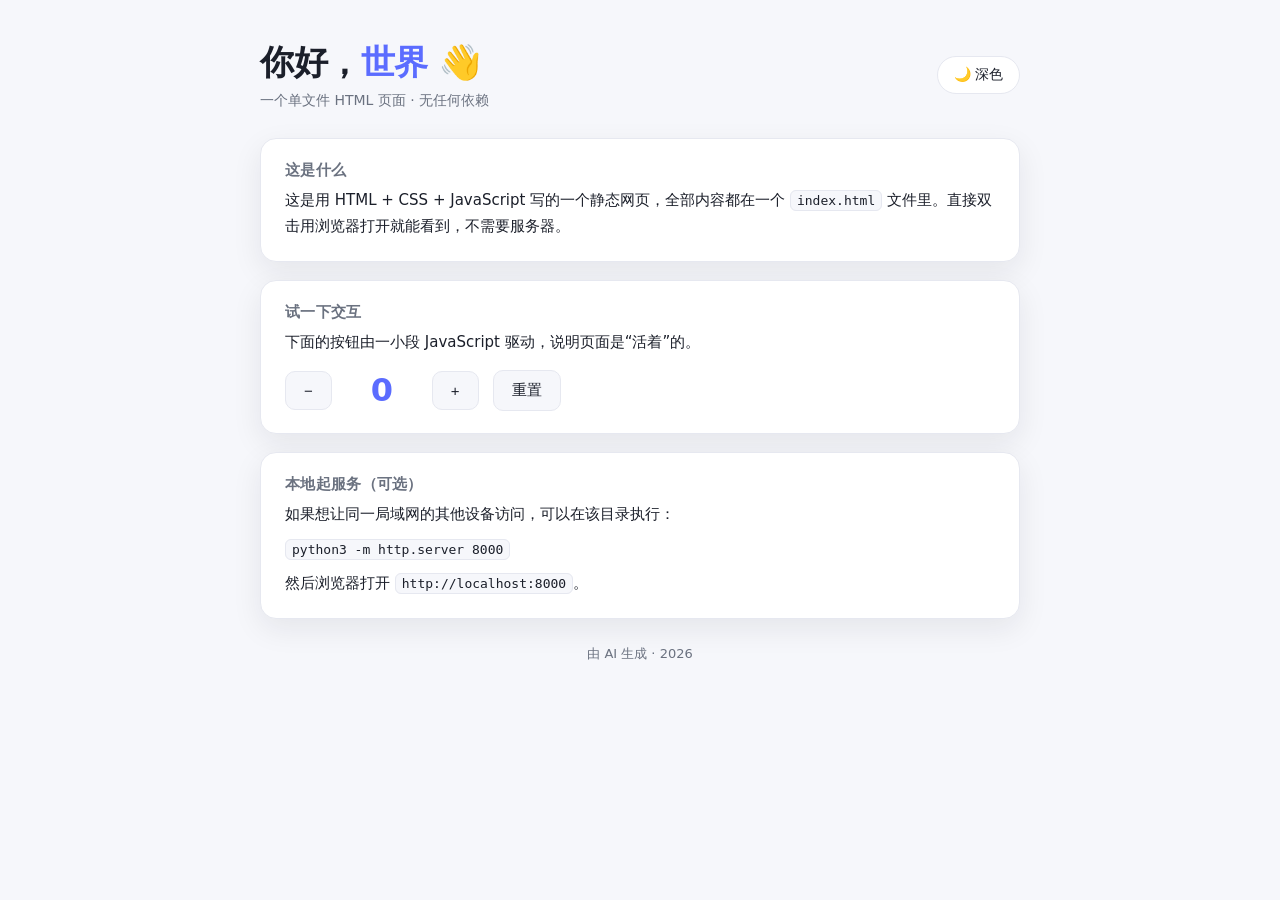
<file: workspace/hello-web/index.html>
<!DOCTYPE html>
<html lang="zh-CN">
<head>
  <meta charset="UTF-8">
  <meta name="viewport" content="width=device-width, initial-scale=1.0">
  <title>你好，世界 · 一个简单的网页</title>
  <style>
    :root {
      --bg: #f6f7fb;
      --card: #ffffff;
      --text: #1b1f2a;
      --muted: #6b7280;
      --accent: #5b6cff;
      --border: #e6e8f0;
      --shadow: 0 10px 30px rgba(27, 31, 42, .08);
    }

    html[data-theme="dark"] {
      --bg: #0f1218;
      --card: #171b24;
      --text: #e9ecf3;
      --muted: #98a2b3;
      --accent: #7f8cff;
      --border: #262c39;
      --shadow: 0 10px 30px rgba(0, 0, 0, .4);
    }

    * { box-sizing: border-box; }

    body {
      margin: 0;
      min-height: 100vh;
      font-family: system-ui, -apple-system, "Segoe UI", "PingFang SC",
                   "Microsoft YaHei", sans-serif;
      background: var(--bg);
      color: var(--text);
      transition: background .25s, color .25s;
      display: flex;
      justify-content: center;
      padding: 40px 20px;
    }

    .wrap { width: 100%; max-width: 760px; }

    header {
      display: flex;
      align-items: center;
      justify-content: space-between;
      gap: 16px;
      margin-bottom: 28px;
    }

    h1 {
      font-size: clamp(24px, 4vw, 34px);
      margin: 0;
      letter-spacing: -.5px;
    }

    h1 span { color: var(--accent); }

    .subtitle {
      color: var(--muted);
      margin: 6px 0 0;
      font-size: 14px;
    }

    #themeToggle {
      border: 1px solid var(--border);
      background: var(--card);
      color: var(--text);
      padding: 9px 16px;
      border-radius: 999px;
      font-size: 14px;
      cursor: pointer;
      white-space: nowrap;
      transition: transform .15s, border-color .2s;
    }

    #themeToggle:hover { transform: translateY(-1px); border-color: var(--accent); }

    .card {
      background: var(--card);
      border: 1px solid var(--border);
      border-radius: 16px;
      padding: 22px 24px;
      box-shadow: var(--shadow);
      margin-bottom: 18px;
      transition: background .25s, border-color .25s;
    }

    .card h2 {
      font-size: 15px;
      margin: 0 0 8px;
      color: var(--muted);
      font-weight: 600;
      letter-spacing: .3px;
    }

    .card p { margin: 0; line-height: 1.7; font-size: 15px; }

    .counter {
      display: flex;
      align-items: center;
      gap: 14px;
      margin-top: 14px;
      flex-wrap: wrap;
    }

    .count {
      font-size: 32px;
      font-weight: 700;
      font-variant-numeric: tabular-nums;
      min-width: 72px;
      text-align: center;
      color: var(--accent);
    }

    button.btn {
      border: 1px solid var(--border);
      background: var(--bg);
      color: var(--text);
      border-radius: 10px;
      padding: 10px 18px;
      font-size: 15px;
      cursor: pointer;
      transition: background .15s, transform .1s;
    }

    button.btn:hover { border-color: var(--accent); }
    button.btn:active { transform: scale(.96); }

    footer {
      text-align: center;
      color: var(--muted);
      font-size: 13px;
      margin-top: 26px;
    }

    code {
      background: var(--bg);
      border: 1px solid var(--border);
      border-radius: 6px;
      padding: 2px 6px;
      font-size: 13px;
    }
  </style>
</head>
<body>
  <div class="wrap">
    <header>
      <div>
        <h1>你好，<span>世界</span> 👋</h1>
        <p class="subtitle">一个单文件 HTML 页面 · 无任何依赖</p>
      </div>
      <button id="themeToggle" type="button">🌙 深色</button>
    </header>

    <section class="card">
      <h2>这是什么</h2>
      <p>
        这是用 HTML + CSS + JavaScript 写的一个静态网页，全部内容都在一个
        <code>index.html</code> 文件里。直接双击用浏览器打开就能看到，不需要服务器。
      </p>
    </section>

    <section class="card">
      <h2>试一下交互</h2>
      <p>下面的按钮由一小段 JavaScript 驱动，说明页面是“活着”的。</p>
      <div class="counter">
        <button class="btn" id="minus" type="button">−</button>
        <div class="count" id="count">0</div>
        <button class="btn" id="plus" type="button">+</button>
        <button class="btn" id="reset" type="button">重置</button>
      </div>
    </section>

    <section class="card">
      <h2>本地起服务（可选）</h2>
      <p>如果想让同一局域网的其他设备访问，可以在该目录执行：</p>
      <p style="margin-top:10px"><code>python3 -m http.server 8000</code></p>
      <p style="margin-top:8px">然后浏览器打开 <code>http://localhost:8000</code>。</p>
    </section>

    <footer>由 AI 生成 · <span id="year"></span></footer>
  </div>

  <script>
    // ---- 主题切换 ----
    const root = document.documentElement;
    const toggle = document.getElementById('themeToggle');

    function applyTheme(theme) {
      root.dataset.theme = theme;
      toggle.textContent = theme === 'dark' ? '☀️ 浅色' : '🌙 深色';
      try { localStorage.setItem('theme', theme); } catch (e) {}
    }

    let saved = null;
    try { saved = localStorage.getItem('theme'); } catch (e) {}
    applyTheme(saved || (matchMedia('(prefers-color-scheme: dark)').matches ? 'dark' : 'light'));

    toggle.addEventListener('click', () => {
      applyTheme(root.dataset.theme === 'dark' ? 'light' : 'dark');
    });

    // ---- 计数器 ----
    let n = 0;
    const countEl = document.getElementById('count');
    const render = () => { countEl.textContent = n; };

    document.getElementById('plus').addEventListener('click', () => { n++; render(); });
    document.getElementById('minus').addEventListener('click', () => { n--; render(); });
    document.getElementById('reset').addEventListener('click', () => { n = 0; render(); });

    // ---- 年份 ----
    document.getElementById('year').textContent = new Date().getFullYear();
  </script>
</body>
</html>
</file>
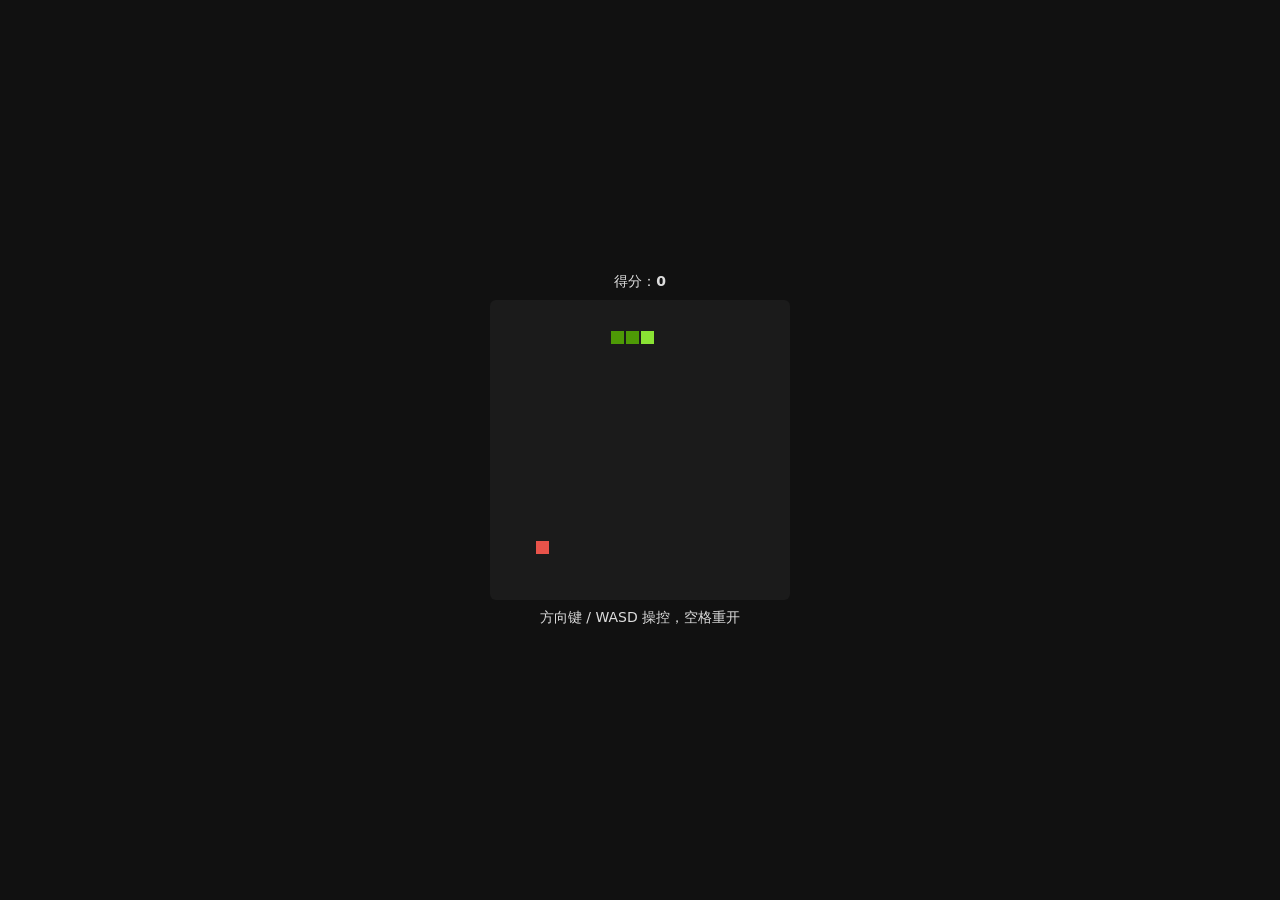
<file: workspace/snake/index.html>
<!doctype html>
<meta charset="utf-8">
<title>贪吃蛇</title>
<style>
  body { margin: 0; height: 100vh; display: grid; place-content: center; gap: 8px;
         background: #111; color: #ddd; font: 14px/1.4 system-ui, sans-serif; text-align: center; }
  canvas { background: #1b1b1b; border-radius: 6px; display: block; }
</style>
<div>得分：<b id="score">0</b></div>
<canvas id="cv" width="300" height="300"></canvas>
<div id="tip">方向键 / WASD 操控，空格重开</div>
<script src="logic.js"></script>
<script>
(() => {
  const CELL = 15, COLS = 20, ROWS = 20;
  const cv = document.getElementById("cv"), ctx = cv.getContext("2d");
  const scoreEl = document.getElementById("score");
  const S = SnakeLogic;
  let state;

  function reset() {
    state = S.createState(COLS, ROWS);
    scoreEl.textContent = "0";
  }
  reset();

  const KEYMAP = { ArrowUp: "up", ArrowDown: "down", ArrowLeft: "left", ArrowRight: "right",
                   w: "up", s: "down", a: "left", d: "right" };
  addEventListener("keydown", (e) => {
    const k = KEYMAP[e.key] || KEYMAP[e.key.toLowerCase()];
    if (k) { e.preventDefault(); S.turn(state, k); }
    else if (e.key === " ") { e.preventDefault(); if (state.over) reset(); }
  });

  function draw() {
    ctx.clearRect(0, 0, cv.width, cv.height);
    const r = (p, c) => { ctx.fillStyle = c; ctx.fillRect(p.x * CELL + 1, p.y * CELL + 1, CELL - 2, CELL - 2); };
    if (state.food) r(state.food, "#e8534a");
    state.snake.forEach((p, i) => r(p, i === 0 ? "#8ae234" : "#4e9a06"));
    if (state.over) {
      ctx.fillStyle = "rgba(0,0,0,.6)"; ctx.fillRect(0, 0, cv.width, cv.height);
      ctx.fillStyle = "#fff"; ctx.textAlign = "center"; ctx.font = "20px system-ui";
      ctx.fillText("游戏结束，得分 " + state.score, cv.width / 2, cv.height / 2);
    }
  }

  let acc = 0, last = performance.now(), SPEED = 8; // 每秒步数
  function loop(t) {
    acc += (t - last) / 1000; last = t;
    while (acc >= 1 / SPEED) { acc -= 1 / SPEED; S.step(state); if (state.eaten) scoreEl.textContent = state.score; }
    draw();
    requestAnimationFrame(loop);
  }
  requestAnimationFrame(loop);
})();
</script>
</file>
